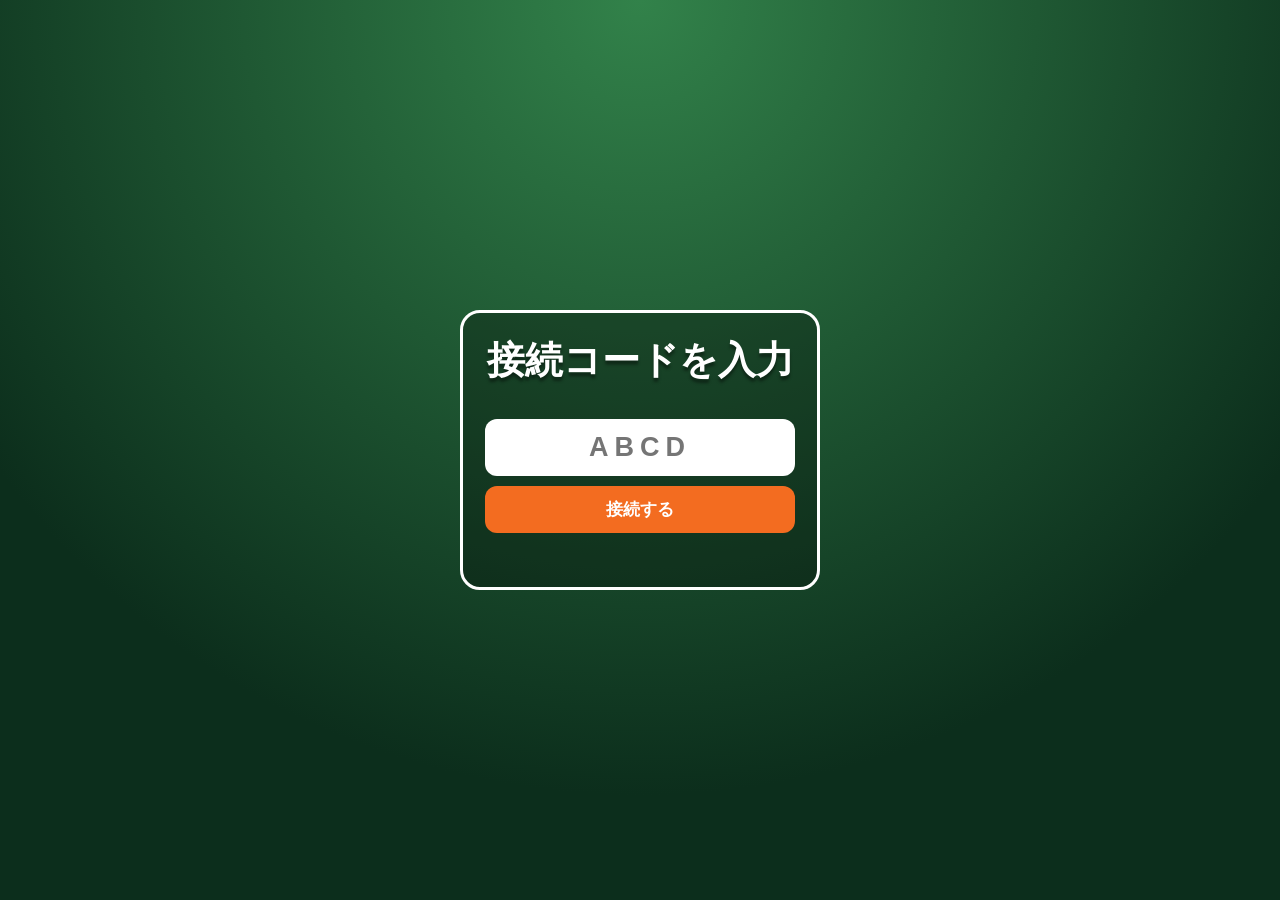
<file: smartphone.html>
<!DOCTYPE html>
<html lang="ja">
<head>
  <meta charset="UTF-8">
  <meta name="viewport" content="width=device-width, initial-scale=1.0, maximum-scale=1.0, user-scalable=no">
  <title>バルーンシューター コントローラー</title>
  <style>
    *{box-sizing:border-box;margin:0;padding:0;touch-action:manipulation;-webkit-user-select:none;user-select:none}
    html,body{width:100%;height:100%;overflow:hidden}
    body{display:flex;align-items:center;justify-content:center;background:radial-gradient(circle at top,#32824a,#0c2e1c 72%);font-family:"Arial Rounded MT Bold","Hiragino Maru Gothic ProN",sans-serif;color:#fff}
    #controller,#roomSetup{display:none;width:100%;height:100%;padding:18px;align-items:center;justify-content:center;flex-direction:column}
    h1{margin-bottom:8px;font-size:clamp(22px,7vw,38px);text-align:center;text-shadow:0 4px 3px rgba(0,0,0,.4)}
    #playerText{margin-bottom:8px;padding:5px 18px;border:2px solid #fff;border-radius:18px;background:rgba(0,0,0,.25);font-weight:bold}
    #roomBadge{margin-bottom:10px;font-size:13px;letter-spacing:2px}
    .gyroButton{width:100%;max-width:320px;margin-bottom:8px;padding:11px 8px;border:2px solid rgba(255,255,255,.85);border-radius:13px;background:rgba(255,255,255,.12);color:#fff;font-size:15px;font-weight:bold}
    .gyroButton:disabled{opacity:.48}
    #startHint{width:100%;max-width:320px;margin-bottom:8px;padding:9px 8px;border-radius:12px;background:rgba(255,255,255,.15);color:#fff;font-size:13px;text-align:center;line-height:1.5}
    #aimBox{position:relative;width:min(38vw,150px);height:min(38vw,150px);margin-bottom:8px;border:2px solid rgba(255,255,255,.6);border-radius:14px;background:rgba(0,0,0,.25)}
    #aimBox:before,#aimBox:after{content:"";position:absolute;background:rgba(255,255,255,.35)}
    #aimBox:before{top:50%;left:0;width:100%;height:1px}#aimBox:after{top:0;left:50%;width:1px;height:100%}
    #aimDot{position:absolute;width:20px;height:20px;left:50%;top:50%;transform:translate(-50%,-50%);border-radius:50%;background:#ff8a2b;box-shadow:0 0 12px rgba(255,138,43,.9)}
    #fireButton{width:min(49vw,210px);height:min(49vw,210px);border:8px solid #fff;border-radius:50%;background:radial-gradient(circle at 40% 32%,#ffba56,#f36c20 52%,#b93412 100%);color:#fff;font-size:clamp(30px,10vw,52px);font-weight:bold;box-shadow:0 10px 0 #7d240d,0 16px 28px rgba(0,0,0,.45);transition:.08s}
    #fireButton:active{transform:translateY(8px) scale(.96);box-shadow:0 2px 0 #7d240d,0 7px 12px rgba(0,0,0,.35)}
    #fireButton:disabled{filter:grayscale(.8);opacity:.55}
    #status{margin-top:16px;min-width:210px;padding:8px 14px;border:2px solid rgba(255,255,255,.7);border-radius:18px;background:rgba(0,0,0,.32);font-size:14px;text-align:center}
    #roomSetup h1{margin-bottom:18px}.setupCard{width:min(90vw,360px);padding:22px;border:3px solid #fff;border-radius:20px;background:rgba(0,0,0,.28);text-align:center}
    #roomCodeInput{width:100%;margin:15px 0 10px;padding:13px;border:0;border-radius:12px;text-align:center;font-size:27px;font-weight:bold;letter-spacing:6px;text-transform:uppercase}
    #roomForm button{width:100%;padding:12px;border:0;border-radius:12px;background:#f36c20;color:#fff;font-size:17px;font-weight:bold}
    #roomError{min-height:22px;margin-top:10px;color:#ffb6b6}
    .httpsNotice{margin-top:10px;font-size:12px;opacity:.85;text-align:center}
  </style>
</head>
<body>
  <section id="roomSetup">
    <div class="setupCard">
      <h1>接続コードを入力</h1>
      <form id="roomForm">
        <input id="roomCodeInput" maxlength="4" autocomplete="off" inputmode="text" placeholder="ABCD">
        <button type="submit">接続する</button>
      </form>
      <div id="roomError"></div>
    </div>
  </section>

  <main id="controller">
    <h1>バルーンシューター</h1>
    <div id="playerText">PLAYER</div>
    <div id="roomBadge">CODE：<span id="roomBadgeText">----</span></div>
    <button id="startGyroButton" class="gyroButton" type="button">① ジャイロを有効にする</button>
    <button id="recalibrateButton" class="gyroButton" type="button" disabled>② 今の向きを中心に合わせる</button>
    <div id="aimBox"><div id="aimDot"></div></div>
    <div id="startHint">画面に出てくる「START」のまとを<br>この発射ボタンでねらい撃ちしよう！</div>
    <button id="fireButton" type="button" disabled>発射</button>
    <div id="status">接続準備中</div>
    <div class="httpsNotice">スマホを正面に持ってからジャイロを有効にしてください</div>
  </main>
  <script type="module" src="phone.js?v=7"></script>
</body>
</html>
</file>
